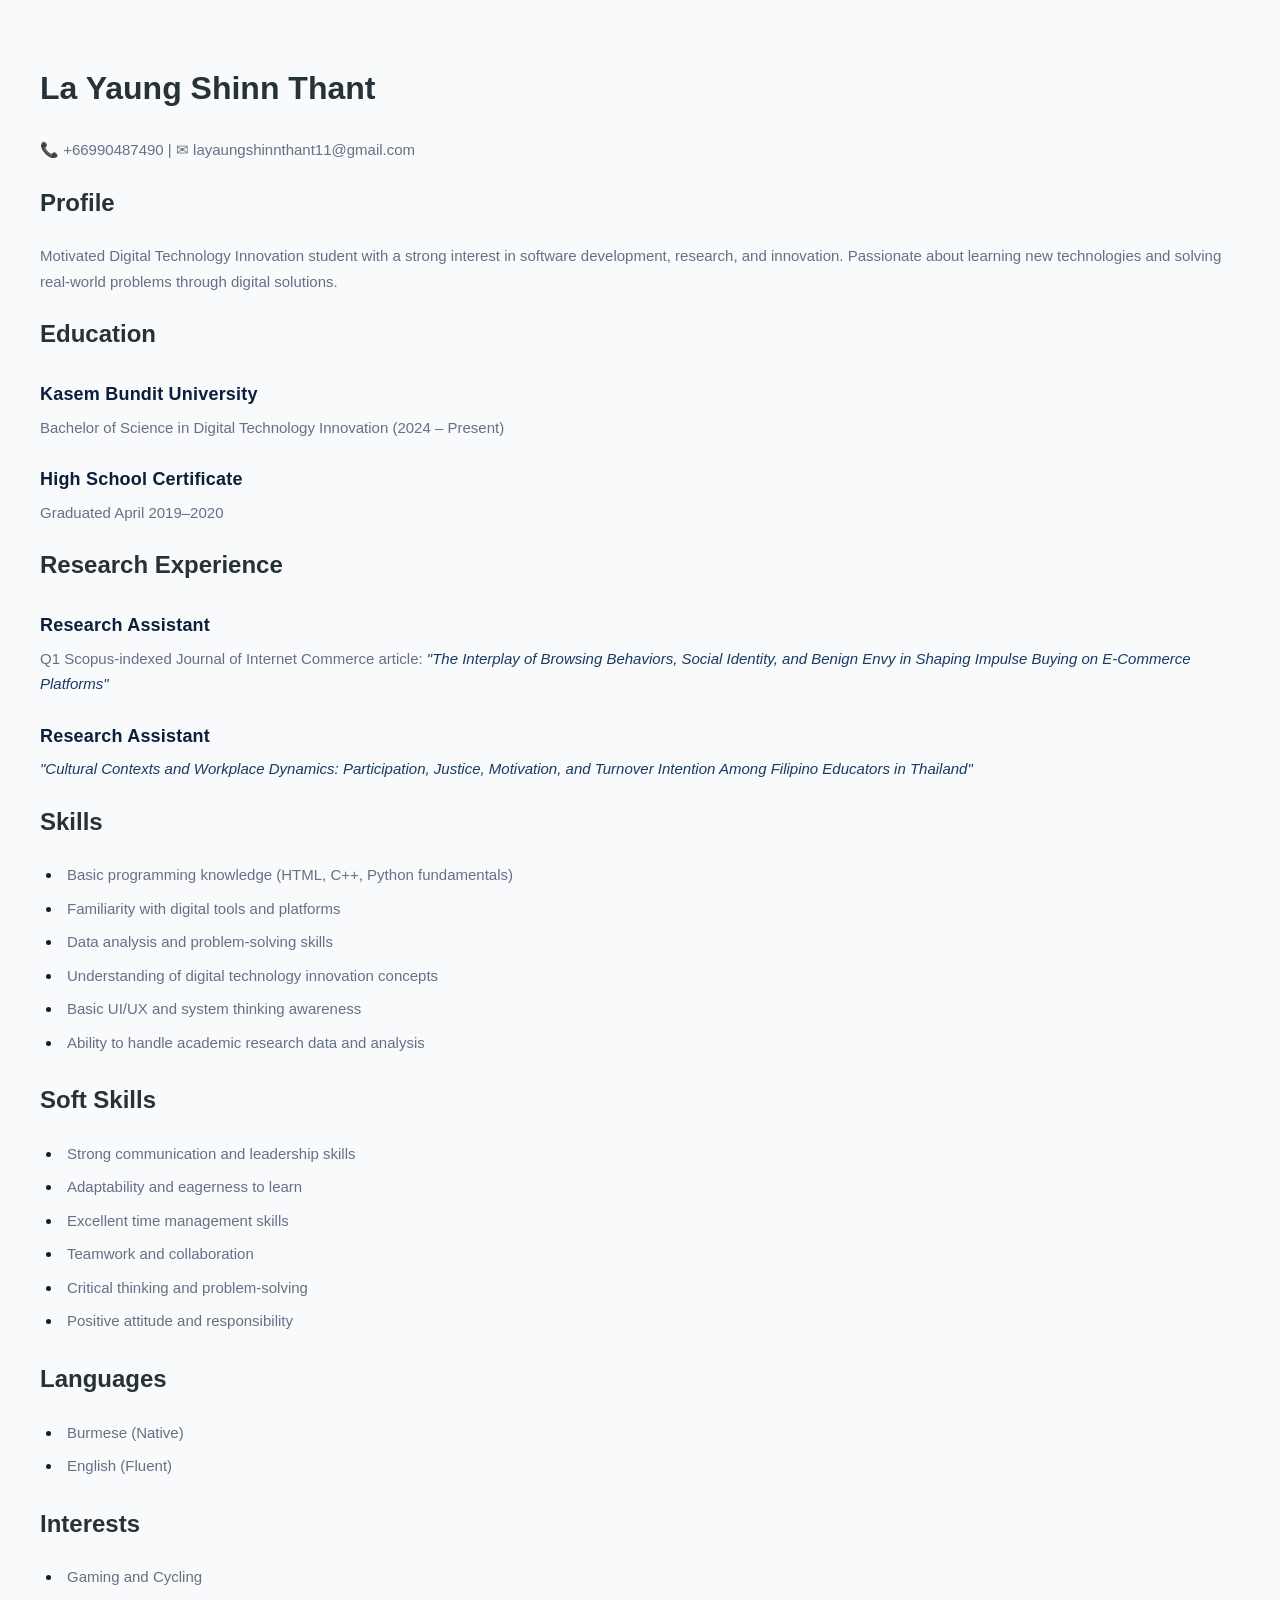
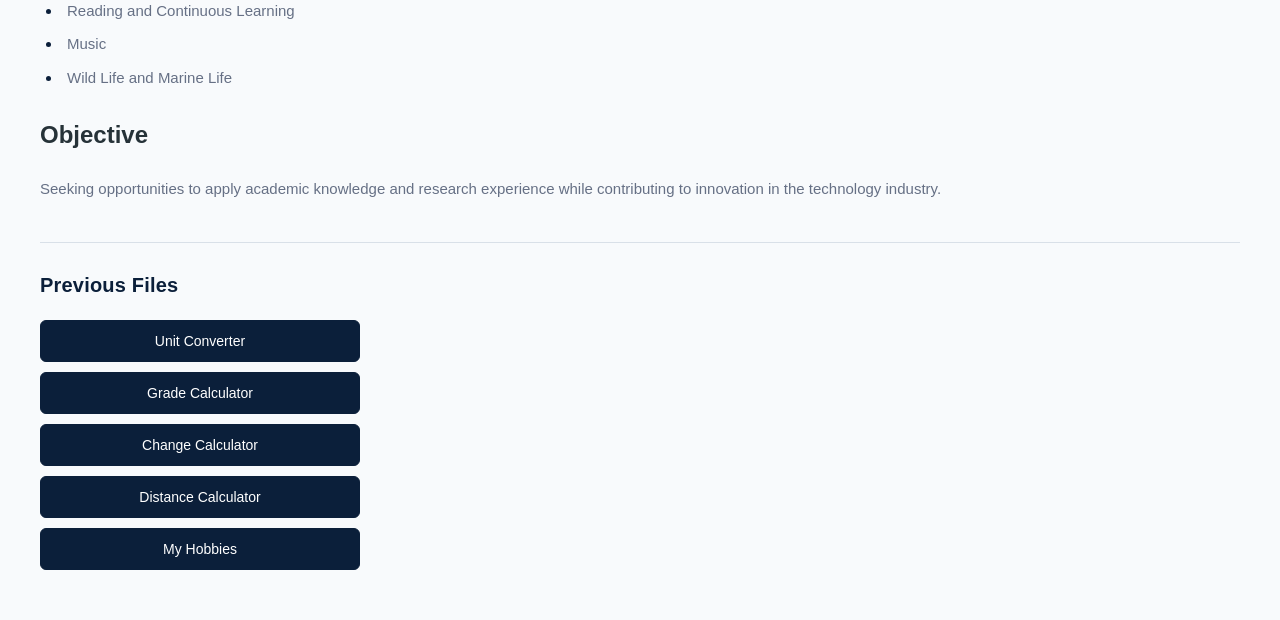
<file: index.html>
<!DOCTYPE html>
<html lang="en">
<head>
    <meta charset="UTF-8">
    <title>My resume</title>
    <link rel="stylesheet" href="style.css">
    <link rel="manifest" href="manifest.json">
   <meta name="theme-color" content="#0071e3">
</head>
<body>

<div class="container">

<header>
    <h1>La Yaung Shinn Thant</h1>
    <p>📞 +66990487490 | ✉ layaungshinnthant11@gmail.com</p>
</header>

<section>
    <h2>Profile</h2>
    <p>
        Motivated Digital Technology Innovation student with a strong interest in
        software development, research, and innovation. Passionate about learning
        new technologies and solving real-world problems through digital solutions.
    </p>
</section>

<section>
    <h2>Education</h2>

    <h3>Kasem Bundit University</h3>
    <p>Bachelor of Science in Digital Technology Innovation (2024 – Present)</p>

    <h3>High School Certificate</h3>
    <p>Graduated April 2019–2020</p>

</section>

<section>
    <h2>Research Experience</h2>

    <h3>Research Assistant</h3>
    <p>
        Q1 Scopus-indexed Journal of Internet Commerce article:
        <em>"The Interplay of Browsing Behaviors, Social Identity, and Benign Envy
        in Shaping Impulse Buying on E-Commerce Platforms"</em>
    </p>

    <h3>Research Assistant</h3>
    <p>
        <em>"Cultural Contexts and Workplace Dynamics: Participation,
        Justice, Motivation, and Turnover Intention Among Filipino
        Educators in Thailand"</em>
    </p>

</section>

<section>
    <h2>Skills</h2>

    <ul>
        <li>Basic programming knowledge (HTML, C++, Python fundamentals)</li>
        <li>Familiarity with digital tools and platforms</li>
        <li>Data analysis and problem-solving skills</li>
        <li>Understanding of digital technology innovation concepts</li>
        <li>Basic UI/UX and system thinking awareness</li>
        <li>Ability to handle academic research data and analysis</li>
    </ul>

</section>

<section>
    <h2>Soft Skills</h2>

    <ul>
        <li>Strong communication and leadership skills</li>
        <li>Adaptability and eagerness to learn</li>
        <li>Excellent time management skills</li>
        <li>Teamwork and collaboration</li>
        <li>Critical thinking and problem-solving</li>
        <li>Positive attitude and responsibility</li>
    </ul>

</section>

<section>
    <h2>Languages</h2>

    <ul>
        <li>Burmese (Native)</li>
        <li>English (Fluent)</li>
    </ul>

</section>

<section>
    <h2>Interests</h2>

    <ul>
        <li>Gaming and Cycling</li>
        <li>Reading and Continuous Learning</li>
        <li>Music</li>
        <li>Wild Life and Marine Life</li>
    </ul>

</section>

<section>
    <h2>Objective</h2>

    <p>
        Seeking opportunities to apply academic knowledge and research experience
        while contributing to innovation in the technology industry.
    </p>

</section>

    <hr>
 
    <h3>Previous Files</h3>
 
 
    <button onclick="window.location.href='measurement converter.html'">

        Unit Converter
</button>
 
    <button onclick="window.location.href='Grading.html'">

        Grade Calculator
</button>
 
    <button onclick="window.location.href='Change calculator.html'">

        Change Calculator
</button>
 
    <button onclick="window.location.href='distance.html'">

        Distance Calculator
</button>
 
    <button onclick="window.location.href='My hobby (layaung).html'">

        My Hobbies
</button>
 
</div>
 <script>

if ("serviceWorker" in navigator) {

    window.addEventListener("load", function() {

        navigator.serviceWorker.register("service-worker.js")
        .then(function() {
            console.log("Service Worker registered successfully.");
        })
        .catch(function(error) {
            console.log("Service Worker registration failed:", error);
        });

    });

}

</script>
 

</div>

</body>
</file>
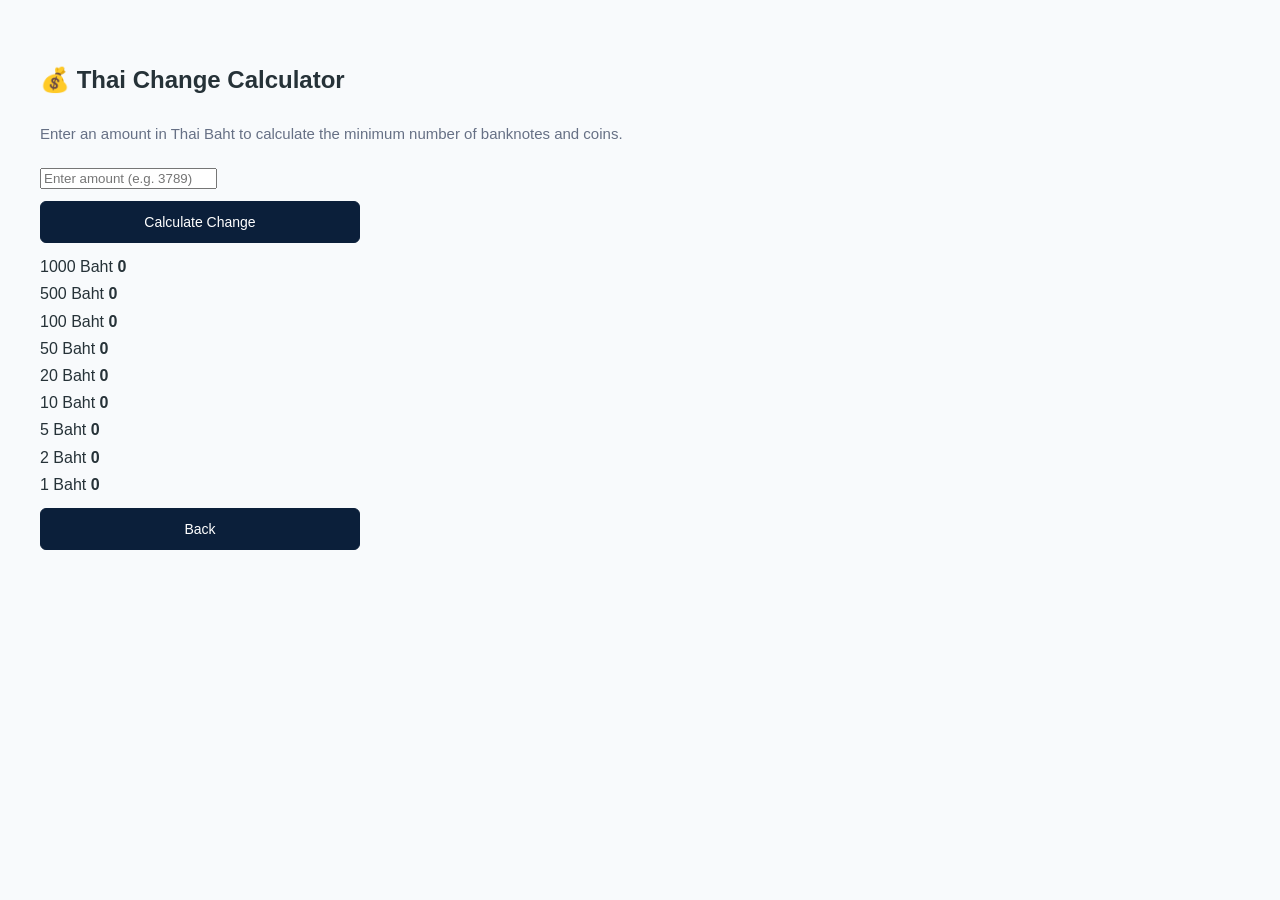
<file: Change calculator.html>
<!DOCTYPE html>
<html lang="en">
<head>
    <meta charset="UTF-8">
    <meta name="viewport" content="width=device-width, initial-scale=1.0">
    <title>Thai Change Calculator</title>

    <link rel="stylesheet" href="style.css">
</head>

<body>

<div class="container">

    <h2>💰 Thai Change Calculator</h2>

    <p class="subtitle">
        Enter an amount in Thai Baht to calculate the minimum number of banknotes and coins.
    </p>

    <input
        type="number"
        id="money"
        placeholder="Enter amount (e.g. 3789)"
        min="0">

    <button onclick="calculate()">
        Calculate Change
    </button>

    <div id="result">

        <div class="row">
            <span>1000 Baht</span>
            <strong id="b1000">0</strong>
        </div>

        <div class="row">
            <span>500 Baht</span>
            <strong id="b500">0</strong>
        </div>

        <div class="row">
            <span>100 Baht</span>
            <strong id="b100">0</strong>
        </div>

        <div class="row">
            <span>50 Baht</span>
            <strong id="b50">0</strong>
        </div>

        <div class="row">
            <span>20 Baht</span>
            <strong id="b20">0</strong>
        </div>

        <div class="row">
            <span>10 Baht</span>
            <strong id="c10">0</strong>
        </div>

        <div class="row">
            <span>5 Baht</span>
            <strong id="c5">0</strong>
        </div>

        <div class="row">
            <span>2 Baht</span>
            <strong id="c2">0</strong>
        </div>

        <div class="row">
            <span>1 Baht</span>
            <strong id="c1">0</strong>
        </div>

    </div>

</div>

<script>

function calculate(){

    let amount = parseInt(document.getElementById("money").value);

    if(isNaN(amount) || amount < 0){

        alert("Please enter a valid amount.");
        return;
    }

    let note1000 = Math.floor(amount / 1000);
    amount %= 1000;

    let note500 = Math.floor(amount / 500);
    amount %= 500;

    let note100 = Math.floor(amount / 100);
    amount %= 100;

    let note50 = Math.floor(amount / 50);
    amount %= 50;

    let note20 = Math.floor(amount / 20);
    amount %= 20;

    let coin10 = Math.floor(amount / 10);
    amount %= 10;

    let coin5 = Math.floor(amount / 5);
    amount %= 5;

    let coin2 = Math.floor(amount / 2);
    amount %= 2;

    let coin1 = amount;

    document.getElementById("b1000").innerHTML = note1000;
    document.getElementById("b500").innerHTML = note500;
    document.getElementById("b100").innerHTML = note100;
    document.getElementById("b50").innerHTML = note50;
    document.getElementById("b20").innerHTML = note20;
    document.getElementById("c10").innerHTML = coin10;
    document.getElementById("c5").innerHTML = coin5;
    document.getElementById("c2").innerHTML = coin2;
    document.getElementById("c1").innerHTML = coin1;

}

</script>

</script>
<button onclick="window.location.href='index.html'">
    Back
</button>

</body>
</html>
</file>
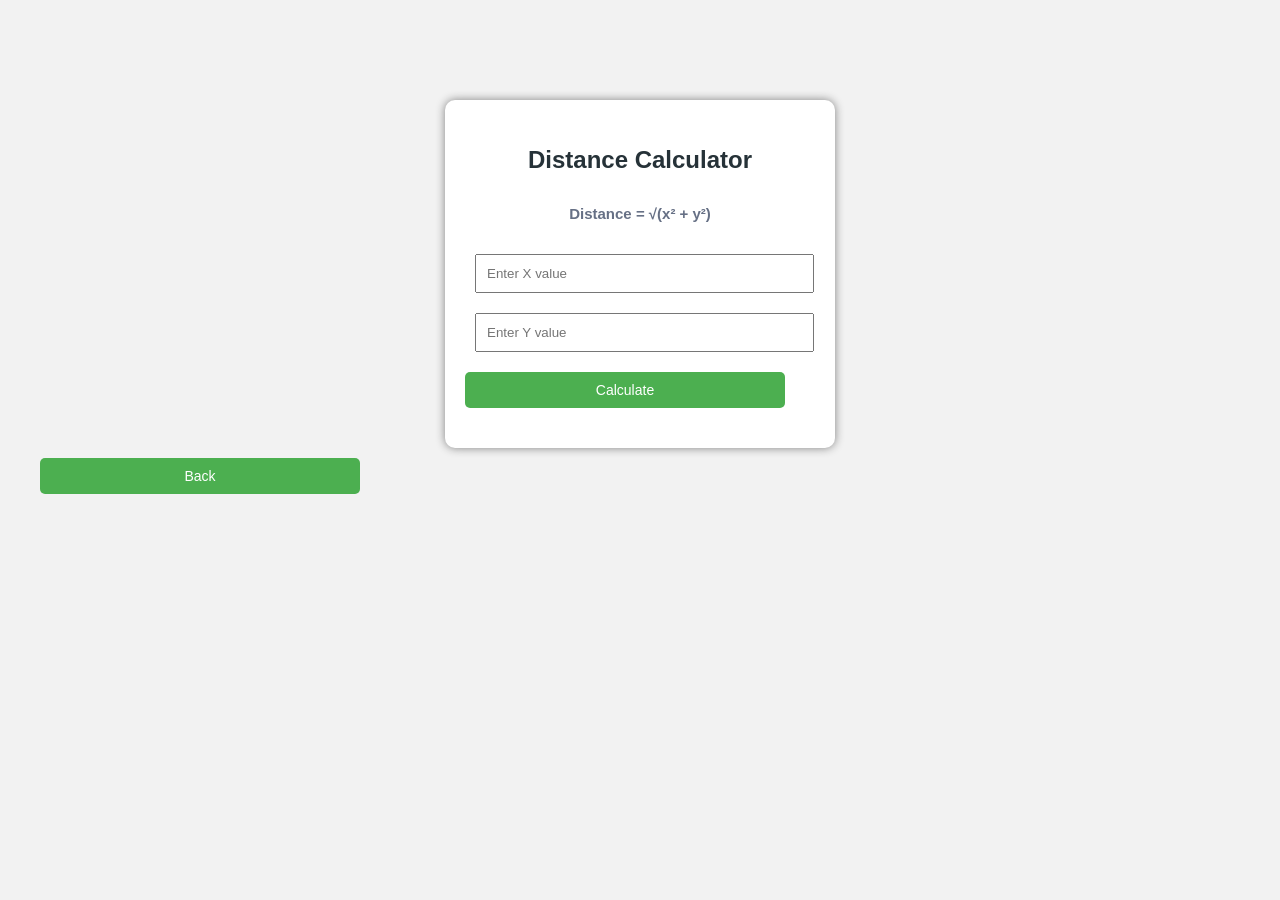
<file: distance.html>
<!DOCTYPE html>
<html lang="en">

<head>
    <meta charset="UTF-8">
    <meta name="viewport" content="width=device-width, initial-scale=1.0">
    <title>Distance Calculator</title>

    <link rel="stylesheet" href="style.css">

<head>
    <title>Distance Calculator</title>

    <style>

        body{
            font-family: Arial, sans-serif;
            background-color:#f2f2f2;
            text-align:center;
            margin-top:60px;
        }

        .container{
            width:350px;
            margin:auto;
            background:white;
            padding:20px;
            border-radius:10px;
            box-shadow:0px 0px 10px gray;
        }

        input{
            width:90%;
            padding:10px;
            margin:10px;
        }

        button{
            padding:10px 20px;
            background:#4CAF50;
            color:white;
            border:none;
            border-radius:5px;
            cursor:pointer;
        }

        button:hover{
            background:#45a049;
        }

        #result{
            margin-top:20px;
            font-size:20px;
            font-weight:bold;
            color:blue;
        }

    </style>

</head>

<body>

<div class="container">

    <h2>Distance Calculator</h2>

    <p><b>Distance = √(x² + y²)</b></p>

    <input type="number" id="x" placeholder="Enter X value"><br>

    <input type="number" id="y" placeholder="Enter Y value"><br>

    <button onclick="calculateDistance()">Calculate</button>

    <p id="result"></p>

</div>

<script>

function calculateDistance(){

    let x = parseFloat(document.getElementById("x").value);
    let y = parseFloat(document.getElementById("y").value);

    if(isNaN(x) || isNaN(y)){
        document.getElementById("result").innerHTML = "Please enter both values.";
        return;
    }

    let distance = Math.sqrt((x*x) + (y*y));

    document.getElementById("result").innerHTML =
    "Distance = " + distance.toFixed(2);

}

</script>

</script>
<button onclick="window.location.href='index.html'">
    Back
</button>

</body>

</html>
</file>
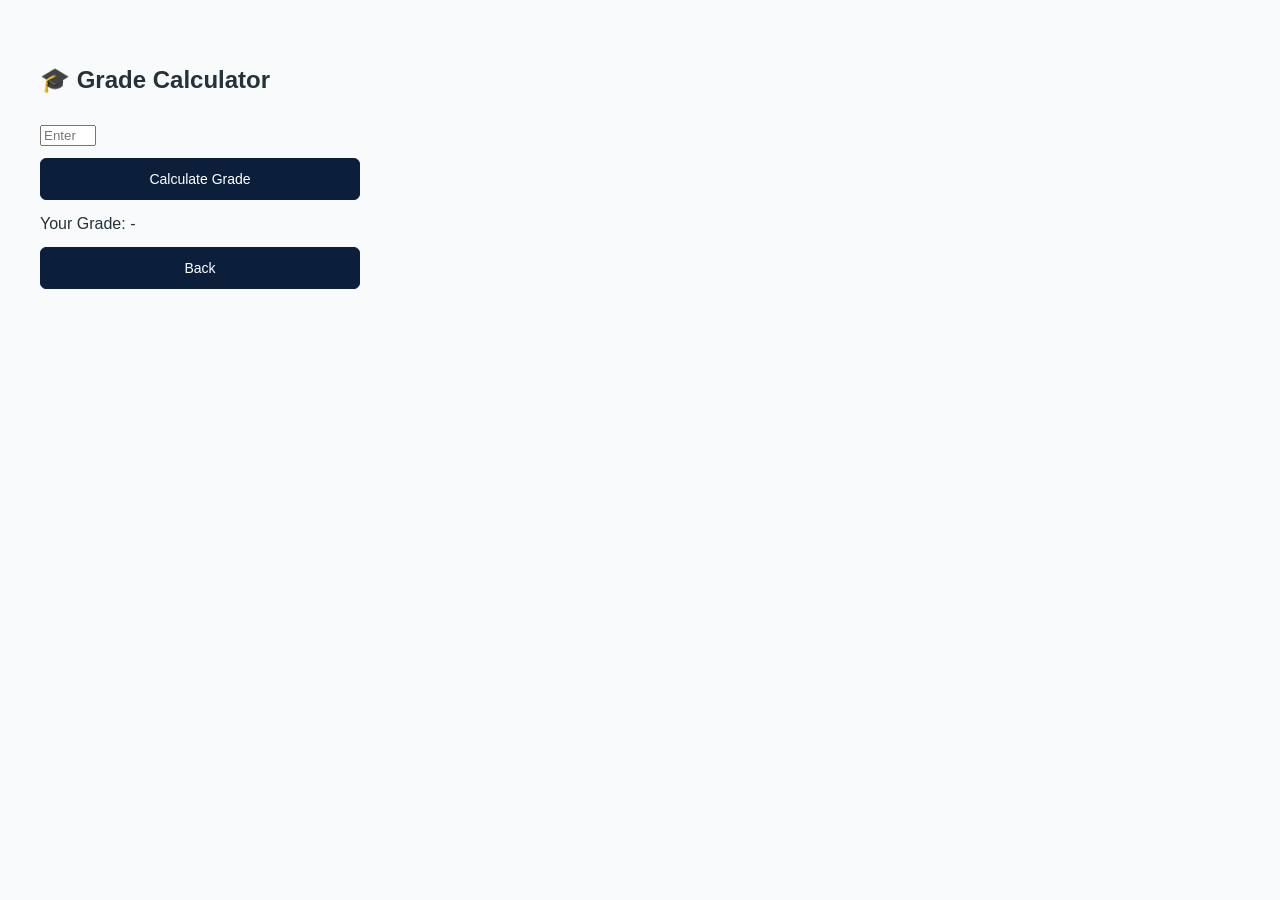
<file: Grading.html>
<!DOCTYPE html>
<html lang="en">
<head>
    <meta charset="UTF-8">
    <meta name="viewport" content="width=device-width, initial-scale=1.0">
    <title>Grade Calculator</title>

    <link rel="stylesheet" href="style.css">
</head>
<body>

<div class="container">

    <h2>🎓 Grade Calculator</h2>

    <input
        type="number"
        id="score"
        placeholder="Enter your score (0-100)"
        min="0"
        max="100">

    <button onclick="calculateGrade()">Calculate Grade</button>

    <div id="result">
        Your Grade: -
    </div>

</div>

<script>

function calculateGrade(){

    let score = parseFloat(document.getElementById("score").value);

    if(isNaN(score) || score < 0 || score > 100){
        document.getElementById("result").innerHTML =
        "❌ Please enter a valid score (0-100)";
        return;
    }

    let grade;

    if(score >= 80){
        grade = "A";
    }
    else if(score >= 70){
        grade = "B";
    }
    else if(score >= 60){
        grade = "C";
    }
    else if(score >= 50){
        grade = "D";
    }
    else{
        grade = "F";
    }

    document.getElementById("result").innerHTML =
    "🎉 Your Grade: <span>" + grade + "</span>";
}

</script>

</script>
<button onclick="window.location.href='index.html'">
    Back
</button>

</body>
</html>
</file>
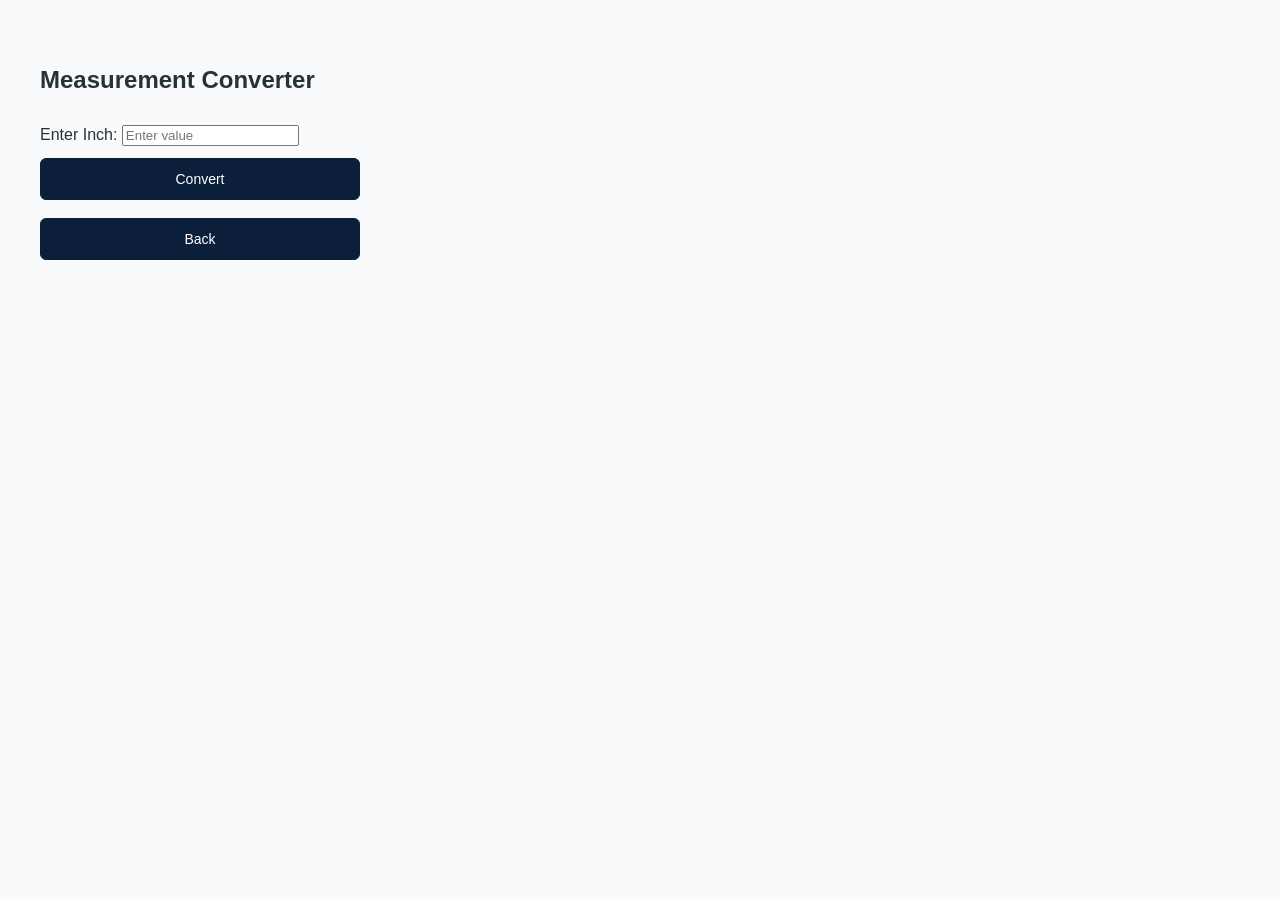
<file: measurement converter.html>
<!DOCTYPE html>
<html>
<head>
  <title>Measurement Converter</title>
  <link rel="stylesheet" href="style.css">
  <script>
    function inchToCm() {
      // Get the value from input
      let inch = document.getElementById("inchInput").value;
      // Convert inch to cm (1 inch = 2.54 cm)
      let cm = inch * 2.54;
      // Display result
      document.getElementById("result").innerHTML = inch + " inch = " + cm.toFixed(2) + " cm";
    }
  </script>
</head>
<body>
  <h2>Measurement Converter</h2>
  <label for="inchInput">Enter Inch:</label>
  <input type="number" id="inchInput" placeholder="Enter value">
  <button onclick="inchToCm()">Convert</button>
  <p id="result"></p>

</script>
<button onclick="window.location.href='index.html'">
    Back
</button>

</body>
</html>
</file>
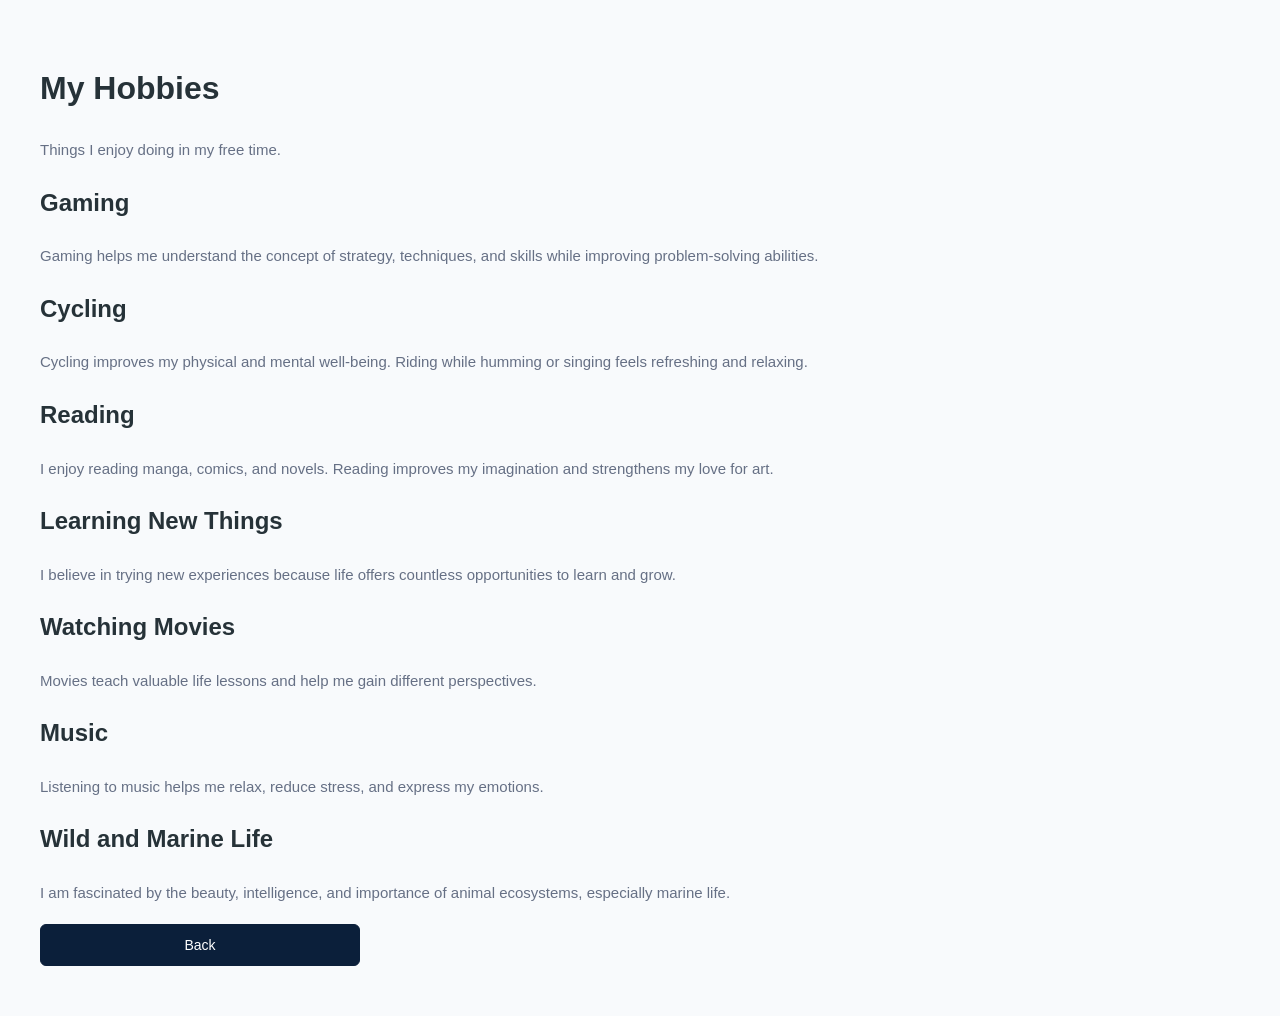
<file: My hobby (layaung).html>
<!DOCTYPE html>
<html lang="en">
<head>
    <meta charset="UTF-8">
    <title>My Hobbies</title>
    <link rel="stylesheet" href="style.css">
</head>
<body>

<div class="container">

<header>
    <h1>My Hobbies</h1>
    <p>Things I enjoy doing in my free time.</p>
</header>

<section>

<h2>Gaming</h2>
<p>
Gaming helps me understand the concept of strategy,
techniques, and skills while improving problem-solving abilities.
</p>

<h2>Cycling</h2>
<p>
Cycling improves my physical and mental well-being.
Riding while humming or singing feels refreshing and relaxing.
</p>

<h2>Reading</h2>
<p>
I enjoy reading manga, comics, and novels.
Reading improves my imagination and strengthens my love for art.
</p>

<h2>Learning New Things</h2>
<p>
I believe in trying new experiences because life offers
countless opportunities to learn and grow.
</p>

<h2>Watching Movies</h2>
<p>
Movies teach valuable life lessons and help me gain
different perspectives.
</p>

<h2>Music</h2>
<p>
Listening to music helps me relax, reduce stress,
and express my emotions.
</p>

<h2>Wild and Marine Life</h2>
<p>
I am fascinated by the beauty, intelligence,
and importance of animal ecosystems, especially marine life.
</p>

</section>

</div>

</script>
<button onclick="window.location.href='index.html'">
    Back
</button>

</body>

</html>
</file>
<file: style.css>
/* =========================
   NAVY MINIMALIST RESUME
   ========================= */

:root {
    --navy: #0b1f3a;
    --navy-light: #183b63;
    --text: #263238;
    --muted: #667085;
    --border: #d9e0e8;
    --background: #f8fafc;
    --white: #ffffff;
}

/* Main content */
body {
    font-family: "Segoe UI", Arial, sans-serif;
    background: var(--background);
    color: var(--text);
    line-height: 1.7;
    margin: 0;
    padding: 40px;
}

/* Headings */
h3 {
    color: var(--navy);
    font-size: 18px;
    font-weight: 600;
    margin-top: 24px;
    margin-bottom: 5px;
    letter-spacing: 0.2px;
}

/* Paragraphs */
p {
    color: var(--muted);
    font-size: 15px;
    margin-top: 0;
    margin-bottom: 18px;
}

/* Research title */
em {
    color: var(--navy-light);
    font-style: italic;
}

/* Lists */
ul {
    padding-left: 22px;
    margin-top: 8px;
    margin-bottom: 25px;
}

li {
    color: var(--muted);
    font-size: 15px;
    margin-bottom: 8px;
    padding-left: 5px;
}

li::marker {
    color: var(--navy);
}

/* Section divider */
hr {
    border: none;
    border-top: 1px solid var(--border);
    margin: 40px 0 25px;
}

/* Previous Files heading */
hr + h3 {
    font-size: 20px;
    margin-bottom: 18px;
}

/* Buttons */
button {
    display: block;
    width: 100%;
    max-width: 320px;

    background: var(--navy);
    color: var(--white);

    border: 1px solid var(--navy);
    border-radius: 6px;

    padding: 12px 18px;
    margin: 10px 0;

    font-family: inherit;
    font-size: 14px;
    font-weight: 500;

    cursor: pointer;
    transition: all 0.25s ease;
}

/* Button hover */
button:hover {
    background: var(--white);
    color: var(--navy);
    border-color: var(--navy);
    transform: translateX(4px);
}

/* Button click */
button:active {
    transform: translateX(2px);
}

/* Mobile */
@media (max-width: 600px) {
    body {
        padding: 25px 18px;
    }

    h3 {
        font-size: 17px;
    }

    p,
    li {
        font-size: 14px;
    }

    button {
        max-width: 100%;
    }
}
</file>
